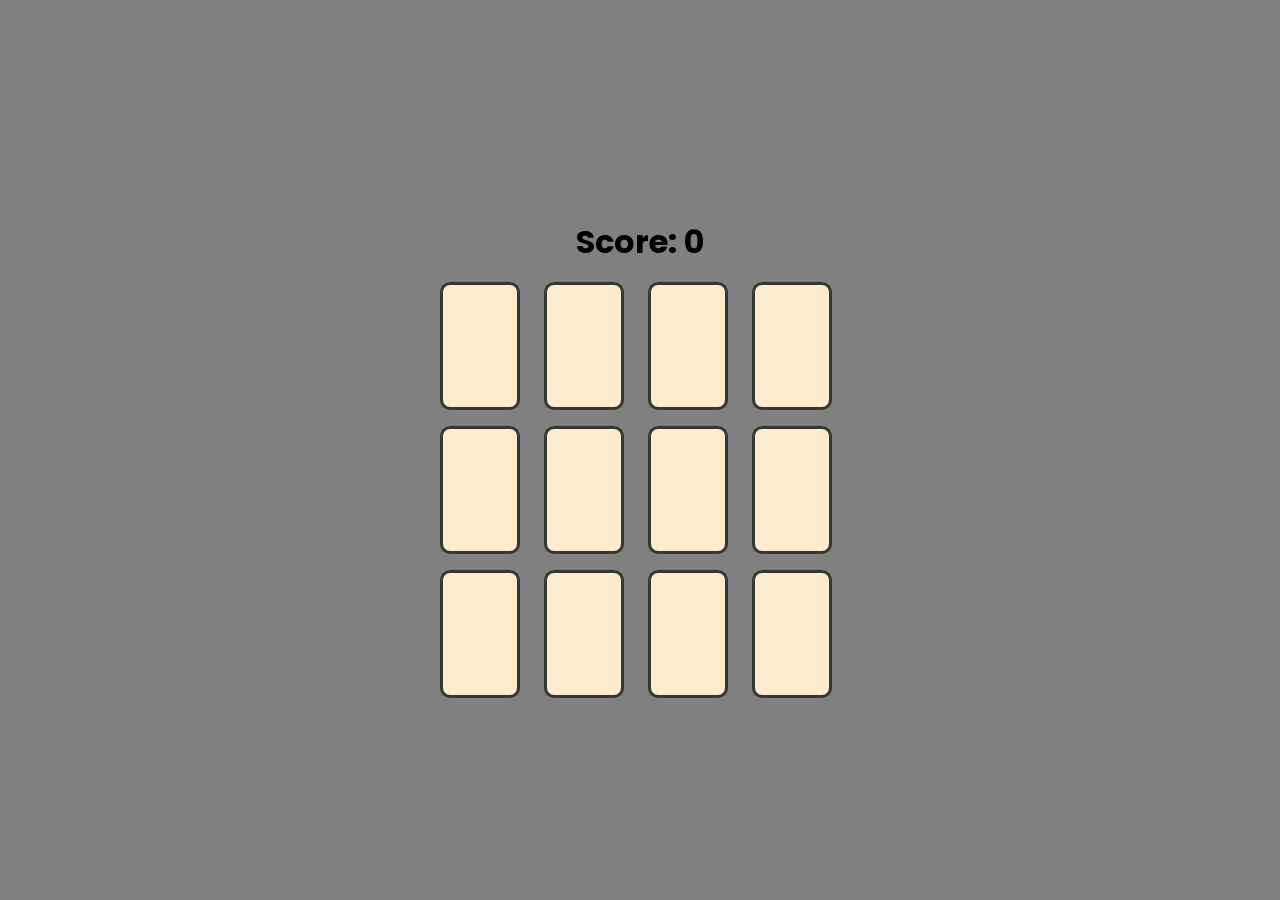
<file: game/permainan kartu/index.html>
<!DOCTYPE html>
<html lang="en">
	<head>
		<meta charset="UTF-8" />
		<meta http-equiv="X-UA-Compatible" content="IE=edge" />
		<meta name="viewport" content="width=device-width, initial-scale=1.0" />
		<title>Permainan Kartu</title>
		<link rel="stylesheet" href="style.css" />
		<link
			rel="stylesheet"
			href="https://cdnjs.cloudflare.com/ajax/libs/font-awesome/4.7.0/css/font-awesome.css"
			integrity="sha512-5A8nwdMOWrSz20fDsjczgUidUBR8liPYU+WymTZP1lmY9G6Oc7HlZv156XqnsgNUzTyMefFTcsFH/tnJE/+xBg=="
			crossorigin="anonymous"
		/>
	</head>
	<body>
		<header class="points">
			<h1>Score: <span class="score">0</span></h1>
		</header>
		<main class="game" id="game"></main>
		<div class="play-again" onclick="window.location.reload()">
			<i class="fa fa-repeat" aria-hidden="true"></i>
			<h1>play again</h1>
		</div>

		<script src="script.js"></script>
	</body>
</html>
</file>
<file: game/permainan kartu/style.css>
@import url("https://fonts.googleapis.com/css2?family=Poppins:wght@500;600&display=swap");

* {
	margin: 0;
	padding: 0;
	box-sizing: border-box;
	font-family: "Poppins", sans-serif;
}

body {
	background-color: rgb(128, 128, 128);
	display: grid;
	place-content: center;
	height: 100vh;
}

.points {
	text-align: center;
	margin: 1rem;
}

.game {
	display: grid;
	grid-template-columns: 1fr 1fr 1fr 1fr;
	width: 400px;
	margin: auto;
	gap: 1rem;
}

.card {
	width: 5rem;
	height: 8rem;
	border-radius: 10px;
	background-color: blanchedalmond;
	transition: 0.5s ease;
	display: flex;
	align-items: center;
	justify-content: center;
	overflow: hidden;
	border: 3px solid #363636;
}

.card img {
	max-width: 80%;
	opacity: 0;
	transform: rotateY(180deg);
	height: 0;
	transition: 0.5s ease;
}

.card.active {
	transform: rotateY(180deg);
}

.card.active img {
	height: fit-content;
	opacity: 1;
}

.card.disabled {
	opacity: 0;
	transform: scale(0) rotateY(180deg);
	pointer-events: none;
}

.card.disabled img {
	height: fit-content;
	opacity: 1;
}

.play-again {
	text-align: center;
	position: absolute;
	top: 40%;
	width: 100%;
	margin: auto;
	pointer-events: none;
	opacity: 0;
	transition: 0.3s ease;
	cursor: pointer;
}

.play-again i {
	font-size: 5rem;
	border-radius: 50%;
	padding: 0.8rem 1rem;
	color: rgb(30, 68, 30);
	background-color: rgb(60, 189, 99);
}

.play-again h1 {
	padding: 0.5rem 0;
	color: rgb(30, 68, 30);
}

.play-again.show {
	pointer-events: all;
	opacity: 1;
}
</file>
